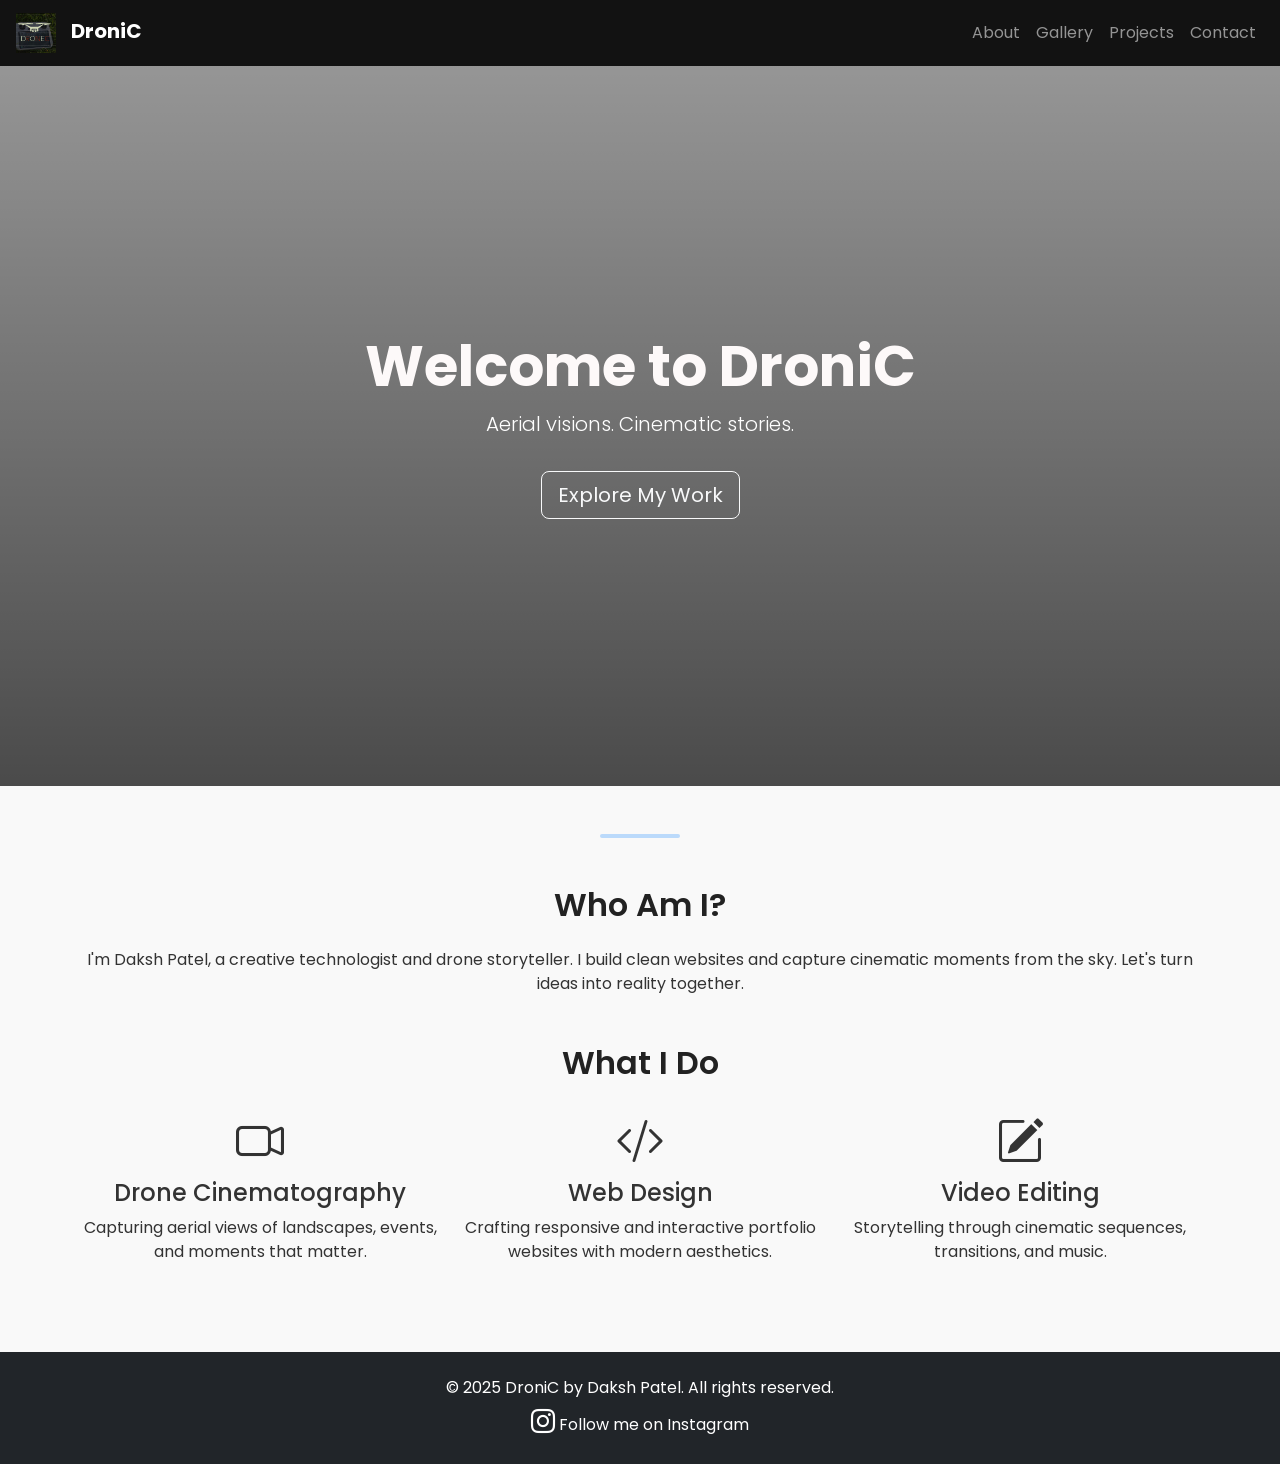
<file: index.html>
<!DOCTYPE html>
<html lang="en">
<head>
  <meta charset="UTF-8">
  <title>DroniC | Home</title>
  <link href="https://cdn.jsdelivr.net/npm/bootstrap@5.3.0/dist/css/bootstrap.min.css" rel="stylesheet">
  <link href="https://cdn.jsdelivr.net/npm/bootstrap-icons@1.10.5/font/bootstrap-icons.css" rel="stylesheet">
  <link href="assets/css/styles.css" rel="stylesheet">
  <link href="https://fonts.googleapis.com/css2?family=Poppins:wght@300;400;600&display=swap" rel="stylesheet">
  <style>
    .fade-in {
      opacity: 0;
      transform: translateY(20px);
      animation: fadeInUp 1.4s ease-out forwards;
    }

    @keyframes fadeInUp {
      to {
        opacity: 1;
        transform: translateY(0);
      }
    }
  </style>
</head>
<body>

<nav class="navbar navbar-expand-lg navbar-dark bg-dark px-3">
  <a class="navbar-brand" href="index.html">
    <img src="assets/images/IMG_2908.PNG" alt="DroniC Logo" style="height: 40px; margin-right: 10px;">
    <span class="text-white fw-bold">DroniC</span>
  </a>
  <button class="navbar-toggler" type="button" data-bs-toggle="collapse" data-bs-target="#navbarNav">
    <span class="navbar-toggler-icon"></span>
  </button>
  <div class="collapse navbar-collapse justify-content-end" id="navbarNav">
    <ul class="navbar-nav">
      <!-- <li class="nav-item">
        <a class="nav-link active" href="index.html">Home</a>
      </li> -->
      <li class="nav-item">
        <a class="nav-link" href="about.html">About</a>
      </li>
      <li class="nav-item">
        <a class="nav-link" href="dronic.html">Gallery</a>
      </li>
      <li class="nav-item">
        <a class="nav-link" href="projects.html">Projects</a>
      </li>
       <li class="nav-item">
        <a class="nav-link" href="contact.html">Contact</a>
      </li>
    </ul>
  </div>
</nav>


<header class="hero-video-container">
  <video autoplay muted loop playsinline class="w-100">
    <source src="assets/videos/dji_fly_20250309_185228_141_1741572804894_video.mov" type="video/mp4">
    Your browser does not support the video tag.
  </video>
  <div class="hero-overlay text-white text-center d-flex align-items-center justify-content-center">
    <div>
      <h1 class="display-4 fw-bold fade-in">Welcome to DroniC</h1>
      <p class="lead fade-in">Aerial visions. Cinematic stories.</p>
      <a href="dronic.html" class="btn btn-outline-light btn-lg mt-3 fade-in">Explore My Work</a>
    </div>
  </div>
</header>

<div class="container mt-5">
  <hr class="mx-auto" style="width: 80px; height: 4px; background-color: #007bff; border: none; border-radius: 2px;">
</div>

<section class="container my-5">
  <h2 class="text-center mb-4">Who Am I?</h2>
  <p class="text-center">I'm Daksh Patel, a creative technologist and drone storyteller. I build clean websites and capture cinematic moments from the sky. Let's turn ideas into reality together.</p>
</section>

<section class="container my-5">
  <h2 class="text-center mb-4">What I Do</h2>
  <div class="row text-center">
    <div class="col-md-4 mb-4">
      <i class="bi bi-camera-video" style="font-size: 3rem;"></i>
      <h4>Drone Cinematography</h4>
      <p>Capturing aerial views of landscapes, events, and moments that matter.</p>
    </div>
    <div class="col-md-4 mb-4">
      <i class="bi bi-code-slash" style="font-size: 3rem;"></i>
      <h4>Web Design</h4>
      <p>Crafting responsive and interactive portfolio websites with modern aesthetics.</p>
    </div>
    <div class="col-md-4 mb-4">
      <i class="bi bi-pencil-square" style="font-size: 3rem;"></i>
      <h4>Video Editing</h4>
      <p>Storytelling through cinematic sequences, transitions, and music.</p>
    </div>
  </div>
</section>

<!-- <section class="bg-light py-5">
  <div class="container">
    <h2 class="text-center mb-4">Client Testimonials</h2>
    <blockquote class="blockquote text-center">
      <p>"DroniC captured our wedding beautifully – every shot was magic from above."</p>
      <footer class="blockquote-footer">Aarav & Priya, Vancouver</footer>
    </blockquote>
  </div>
</section> -->

<footer class="bg-dark text-white text-center py-4">
  <p class="mb-1">&copy; 2025 DroniC by Daksh Patel. All rights reserved.</p>
  <a href="https://www.instagram.com/droni_.c" target="_blank" class="text-white text-decoration-none">
    <i class="bi bi-instagram" style="font-size: 1.5rem;"></i> Follow me on Instagram
  </a>
</footer>

<!-- Bootstrap JS Bundle (for navbar toggle functionality) -->
<script src="https://cdn.jsdelivr.net/npm/bootstrap@5.3.0/dist/js/bootstrap.bundle.min.js"></script>

</body>
</html>
</file>
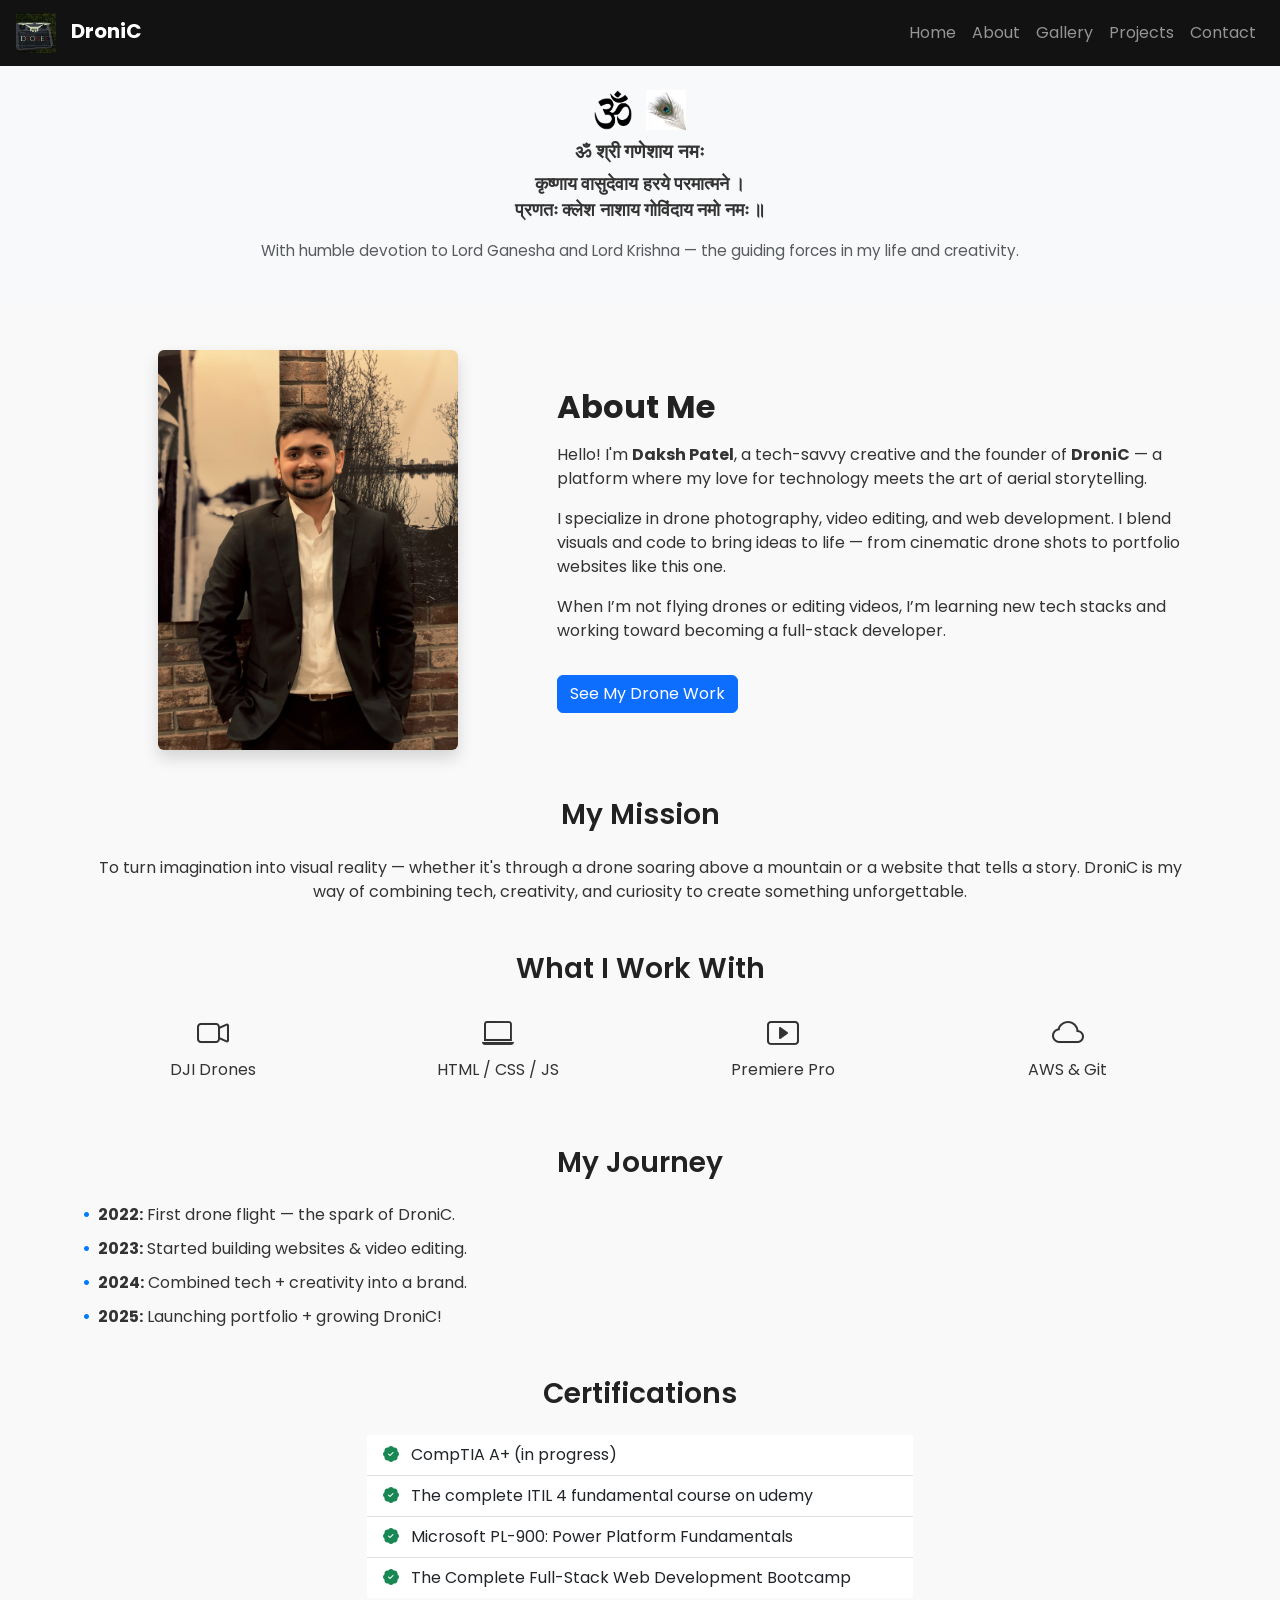
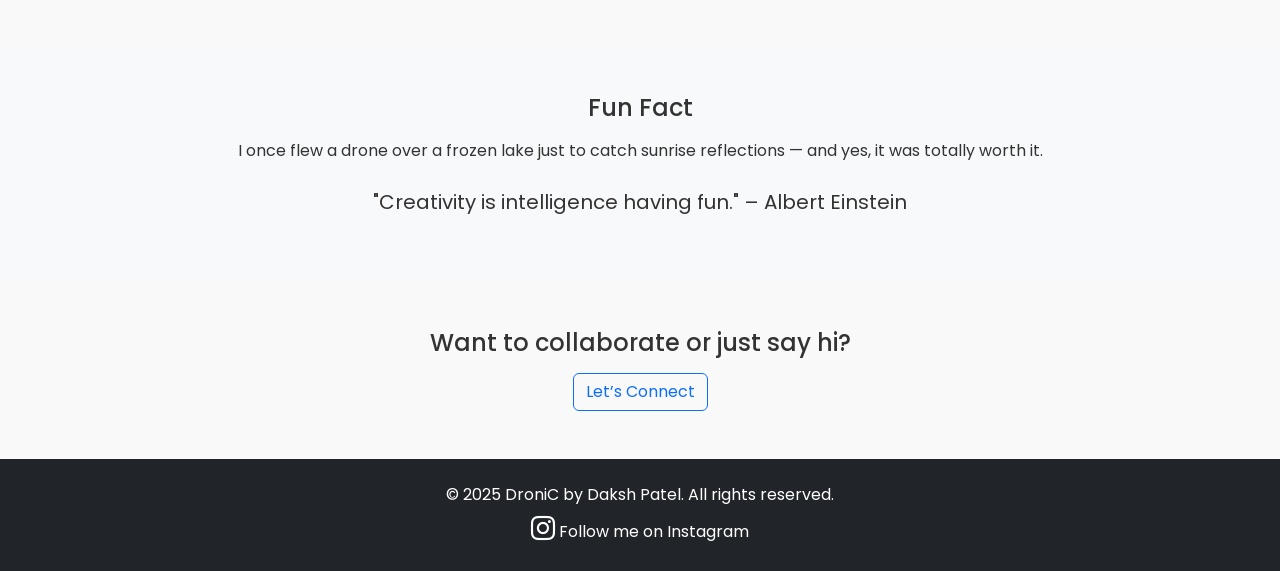
<file: about.html>
<!DOCTYPE html>
<html lang="en">
<head>
  <meta charset="UTF-8">
  <title>About - DroniC</title>
  <link href="https://cdn.jsdelivr.net/npm/bootstrap@5.3.0/dist/css/bootstrap.min.css" rel="stylesheet">
  <link href="https://cdn.jsdelivr.net/npm/bootstrap-icons@1.10.5/font/bootstrap-icons.css" rel="stylesheet">
  <link href="assets/css/styles.css" rel="stylesheet">
  <link href="https://fonts.googleapis.com/css2?family=Poppins:wght@300;400;600&display=swap" rel="stylesheet">
  <style>
    
    .fade-in {
      opacity: 0;
      transform: translateY(20px);
      animation: fadeInUp 1.2s ease-out forwards;
    }

    @keyframes fadeInUp {
      to {
        opacity: 1;
        transform: translateY(0);
      }
    }

    .timeline li {
      margin-bottom: 10px;
      padding-left: 1rem;
      position: relative;
    }

    .timeline li::before {
      content: "•";
      color: #007bff;
      font-weight: bold;
      position: absolute;
      left: 0;
    }
  </style>
</head>
<body>

<!-- Navbar -->
<nav class="navbar navbar-expand-lg navbar-dark bg-dark px-3">
  <a class="navbar-brand" href="index.html">
    <img src="assets/images/IMG_2908.PNG" alt="DroniC Logo" style="height: 40px; margin-right: 10px;">
    <span class="text-white fw-bold">DroniC</span>
  </a>
  <button class="navbar-toggler" type="button" data-bs-toggle="collapse" data-bs-target="#navbarNav">
    <span class="navbar-toggler-icon"></span>
  </button>
  <div class="collapse navbar-collapse justify-content-end" id="navbarNav">
    <ul class="navbar-nav">
      <li class="nav-item">
        <a class="nav-link" href="index.html">Home</a>
      </li>
      <li class="nav-item">
        <a class="nav-link" href="about.html">About</a>
      </li>
      <li class="nav-item">
        <a class="nav-link" href="dronic.html">Gallery</a>
      </li>
      <li class="nav-item">
        <a class="nav-link" href="projects.html">Projects</a>
      </li>
       <li class="nav-item">
        <a class="nav-link" href="contact.html">Contact</a>
      </li>
    </ul>
  </div>
</nav>

<section class="bg-light py-4 fade-in text-center">
  <div class="mb-2">
    <img src="assets/images/om-icon.png" alt="Om Symbol" style="height: 40px; margin-right: 10px;">
    <img src="assets/images/peacock-icon.jpg" alt="Peacock Feather" style="height: 40px;">
  </div>
  <p class="mb-1" style="font-family: 'Georgia', serif; font-size: 1.2rem;">
    <strong>ॐ श्री गणेशाय नमः</strong>
  </p>
  <p style="font-family: 'Georgia', serif; font-size: 1.1rem;">
    <strong>कृष्णाय वासुदेवाय हरये परमात्मने ।<br>
    प्रणतः क्लेश नाशाय गोविंदाय नमो नमः ॥</strong>
  </p>
  <p class="text-muted mt-2" style="font-size: 0.95rem;">
    With humble devotion to Lord Ganesha and Lord Krishna — the guiding forces in my life and creativity.
  </p>
</section>



<!-- About Content -->
<section class="container my-5 ">
  <div class="row align-items-center">
    <div class="col-md-5 mb-4 mb-md-0 text-center">
      <img src="assets/images/Dakshkumar Patel.DNG" class="img-fluid rounded shadow fade-in" alt="Your Photo" style="max-height: 400px;">
    </div>
    <div class="col-md-7 fade-in">
      <h2 class="fw-bold mb-3">About Me</h2>
      <p>Hello! I'm <strong>Daksh Patel</strong>, a tech-savvy creative and the founder of <strong>DroniC</strong> — a platform where my love for technology meets the art of aerial storytelling.</p>
      <p>I specialize in drone photography, video editing, and web development. I blend visuals and code to bring ideas to life — from cinematic drone shots to portfolio websites like this one.</p>
      <p>When I’m not flying drones or editing videos, I’m learning new tech stacks and working toward becoming a full-stack developer.</p>
      <a href="dronic.html" class="btn btn-primary mt-3">See My Drone Work</a>
    </div>
  </div>
</section>

<!-- Mission -->
<section class="container my-5  fade-in">
  <h3 class="text-center mb-4">My Mission</h3>
  <p class="text-center">To turn imagination into visual reality — whether it's through a drone soaring above a mountain or a website that tells a story. DroniC is my way of combining tech, creativity, and curiosity to create something unforgettable.</p>
</section>

<!-- Skills -->
<section class="container my-5 fade-in">
  <h3 class="text-center mb-4">What I Work With</h3>
  <div class="row text-center">
    <div class="col-md-3 col-6 mb-3">
      <i class="bi bi-camera-video" style="font-size: 2rem;"></i><br> DJI Drones
    </div>
    <div class="col-md-3 col-6 mb-3">
      <i class="bi bi-laptop" style="font-size: 2rem;"></i><br> HTML / CSS / JS
    </div>
    <div class="col-md-3 col-6 mb-3">
      <i class="bi bi-play-btn" style="font-size: 2rem;"></i><br> Premiere Pro
    </div>
    <div class="col-md-3 col-6 mb-3">
      <i class="bi bi-cloud" style="font-size: 2rem;"></i><br> AWS & Git
    </div>
  </div>
</section>

<!-- Timeline -->
<section class="container my-5 fade-in">
  <h3 class="text-center mb-4">My Journey</h3>
  <ul class="timeline list-unstyled">
    <li><strong>2022:</strong> First drone flight — the spark of DroniC.</li>
    <li><strong>2023:</strong> Started building websites & video editing.</li>
    <li><strong>2024:</strong> Combined tech + creativity into a brand.</li>
    <li><strong>2025:</strong> Launching portfolio + growing DroniC!</li>
  </ul>
</section>

<!-- Certifications -->
<section class="container my-5 fade-in">
  <h3 class="text-center mb-4">Certifications</h3>
  <div class="row justify-content-center">
    <div class="col-md-6">
      <ul class="list-group list-group-flush">
        <li class="list-group-item">
          <i class="bi bi-patch-check-fill text-success me-2"></i>
          CompTIA A+ (in progress)
        </li>
        <li class="list-group-item">
          <i class="bi bi-patch-check-fill text-success me-2"></i>
          The complete ITIL 4 fundamental course on udemy
        </li>
        <li class="list-group-item">
          <i class="bi bi-patch-check-fill text-success me-2"></i>
          Microsoft PL-900: Power Platform Fundamentals
        </li>
        <li class="list-group-item">
          <i class="bi bi-patch-check-fill text-success me-2"></i>
         The Complete Full-Stack Web Development Bootcamp 
        </li>
      </ul>
    </div>
  </div>
</section>

<!-- Fun Fact -->
<section class="bg-light py-5 fade-in">
  <div class="container text-center">
    <h4 class="mb-3">Fun Fact</h4>
    <p>I once flew a drone over a frozen lake just to catch sunrise reflections — and yes, it was totally worth it.</p>
    <blockquote class="blockquote mt-4">
      <p>"Creativity is intelligence having fun." – Albert Einstein</p>
    </blockquote>
  </div>
</section>

<!-- CTA -->
<section class="text-center my-5 fade-in">
  <h4>Want to collaborate or just say hi?</h4>
  <a href="contact.html" class="btn btn-outline-primary mt-2">Let’s Connect</a>
</section>

<!-- Footer -->
<footer class="bg-dark text-white text-center py-4">
  <p class="mb-1">&copy; 2025 DroniC by Daksh Patel. All rights reserved.</p>
  <a href="https://www.instagram.com/dakshpatel_2412" target="_blank" class="text-white text-decoration-none">
    <i class="bi bi-instagram" style="font-size: 1.5rem;"></i> Follow me on Instagram
  </a>
</footer>

<!-- Bootstrap JS Bundle (for navbar toggle functionality) -->
<script src="https://cdn.jsdelivr.net/npm/bootstrap@5.3.0/dist/js/bootstrap.bundle.min.js"></script>
</body>
</html>
</file>
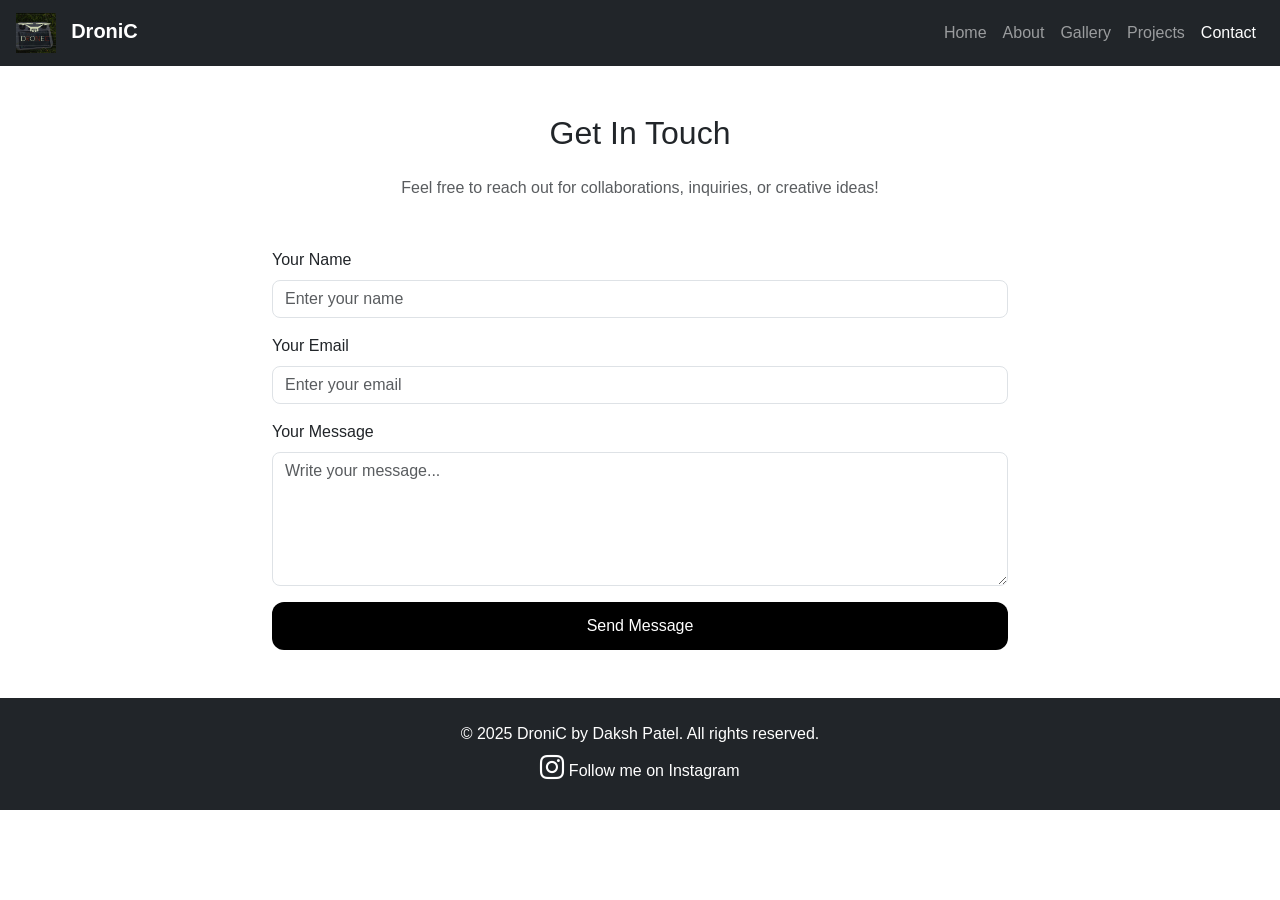
<file: contact.html>
<!DOCTYPE html>
<html lang="en">
<head>
  <meta charset="UTF-8">
  <title>DroniC | Contact</title>
  <link href="https://cdn.jsdelivr.net/npm/bootstrap@5.3.0/dist/css/bootstrap.min.css" rel="stylesheet">
  <link href="https://cdn.jsdelivr.net/npm/bootstrap-icons@1.10.5/font/bootstrap-icons.css" rel="stylesheet">
  <style>

    body {
      font-family: 'Poppins', sans-serif;
    }
    .form-control, .btn {
      border-radius: 8px;
    }

    .custom-btn {
  background-color: #000000; /* custom orange */
  color: white;
  font-family: 'Segoe UI', sans-serif;
  font-weight: 500;
  border-radius: 12px;
  padding: 12px 20px;
  border: none;
  transition: background 0.3s ease;
}
.custom-btn:hover {
  background-color: #102c6c;
}

  </style>
</head>
<body>

<!-- Navbar -->
<nav class="navbar navbar-expand-lg navbar-dark bg-dark px-3">
  <a class="navbar-brand" href="index.html">
    <img src="assets/images/IMG_2908.PNG" alt="DroniC Logo" style="height: 40px; margin-right: 10px;">
    <span class="text-white fw-bold">DroniC</span>
  </a>
  <button class="navbar-toggler" type="button" data-bs-toggle="collapse" data-bs-target="#navbarNav">
    <span class="navbar-toggler-icon"></span>
  </button>
  <div class="collapse navbar-collapse justify-content-end" id="navbarNav">
    <ul class="navbar-nav">
      <li class="nav-item">
        <a class="nav-link" href="index.html">Home</a>
      </li>
      <li class="nav-item">
        <a class="nav-link" href="about.html">About</a>
      </li>
      <li class="nav-item">
        <a class="nav-link" href="dronic.html">Gallery</a>
      </li>
      <li class="nav-item">
        <a class="nav-link" href="projects.html">Projects</a>
      </li>
      <li class="nav-item">
        <a class="nav-link active" href="contact.html">Contact</a>
      </li>
    </ul>
  </div>
</nav>

<!-- Contact Section -->
<section class="container my-5">
  <h2 class="text-center mb-4">Get In Touch</h2>
  <p class="text-center text-muted mb-5">Feel free to reach out for collaborations, inquiries, or creative ideas!</p>

  <div class="row justify-content-center">
    <div class="col-md-8">
      <form>
        <div class="mb-3">
          <label for="name" class="form-label">Your Name</label>
          <input type="text" class="form-control" id="name" placeholder="Enter your name">
        </div>
        <div class="mb-3">
          <label for="email" class="form-label">Your Email</label>
          <input type="email" class="form-control" id="email" placeholder="Enter your email">
        </div>
        <div class="mb-3">
          <label for="message" class="form-label">Your Message</label>
          <textarea class="form-control" id="message" rows="5" placeholder="Write your message..."></textarea>
        </div>
        <button type="submit" class="custom-btn w-100">Send Message</button>
      </form>
    </div>
  </div>

  <!-- <div class="text-center mt-5">
    <p class="mb-1">Email: <a href="mailto:dronicportfolio@gmail.com">dronicportfolio@gmail.com</a></p>
    <p class="mb-1">Instagram: <a href="https://www.instagram.com/yourusername" target="_blank">@yourusername</a></p>
    <p>Based in Regina, Saskatchewan, Canada</p>
  </div> -->
</section>

<!-- Footer -->
<footer class="bg-dark text-white text-center py-4">
  <p class="mb-1">&copy; 2025 DroniC by Daksh Patel. All rights reserved.</p>
  <a href="https://www.instagram.com/dakshpatel_2412" target="_blank" class="text-white text-decoration-none">
    <i class="bi bi-instagram" style="font-size: 1.5rem;"></i> Follow me on Instagram
  </a>
</footer>

<!-- Bootstrap Bundle JS -->
<script src="https://cdn.jsdelivr.net/npm/bootstrap@5.3.0/dist/js/bootstrap.bundle.min.js"></script>
</body>
</html>
</file>
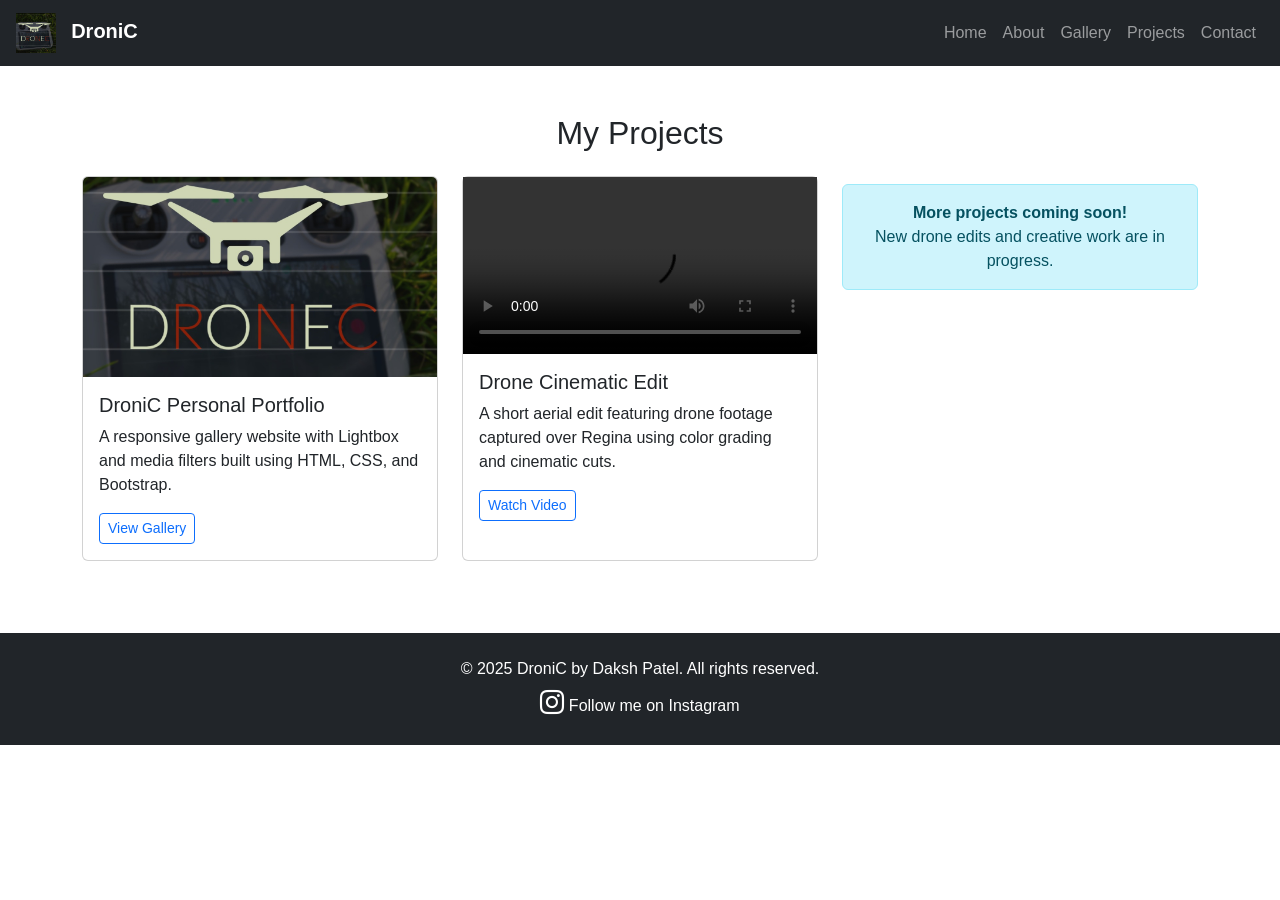
<file: projects.html>
<!DOCTYPE html>
<html lang="en">
<head>
  <meta charset="UTF-8">
  <title>DroniC | Projects</title>
  <link href="https://cdn.jsdelivr.net/npm/bootstrap@5.3.0/dist/css/bootstrap.min.css" rel="stylesheet">
  <link href="https://cdn.jsdelivr.net/npm/bootstrap-icons@1.10.5/font/bootstrap-icons.css" rel="stylesheet">
  <style>
    body {
      font-family: 'Poppins', sans-serif;
    }
    .card-img-top {
      height: 200px;
      object-fit: cover;
    }
  </style>
</head>
<body>

<!-- Navbar -->
<nav class="navbar navbar-expand-lg navbar-dark bg-dark px-3">
  <a class="navbar-brand" href="index.html">
    <img src="assets/images/IMG_2908.PNG" alt="DroniC Logo" style="height: 40px; margin-right: 10px;">
    <span class="text-white fw-bold">DroniC</span>
  </a>
  <button class="navbar-toggler" type="button" data-bs-toggle="collapse" data-bs-target="#navbarNav">
    <span class="navbar-toggler-icon"></span>
  </button>
  <div class="collapse navbar-collapse justify-content-end" id="navbarNav">
    <ul class="navbar-nav">
      <li class="nav-item">
        <a class="nav-link" href="index.html">Home</a>
      </li>
      <li class="nav-item">
        <a class="nav-link" href="about.html">About</a>
      </li>
      <li class="nav-item">
        <a class="nav-link" href="dronic.html">Gallery</a>
      </li>
      <li class="nav-item">
        <a class="nav-link" href="projects.html">Projects</a>
      </li>
       <li class="nav-item">
        <a class="nav-link" href="contact.html">Contact</a>
      </li>
    </ul>
  </div>
</nav>


<!-- Projects Section -->
<section class="container my-5">
  <h2 class="text-center mb-4">My Projects</h2>

  <div class="row">
    <!-- Project 1 -->
    <div class="col-md-4 mb-4">
      <div class="card h-100">
        <img src="assets/images/IMG_2908.PNG" class="card-img-top" alt="DroniC Portfolio">
        <div class="card-body">
          <h5 class="card-title">DroniC Personal Portfolio</h5>
          <p class="card-text">A responsive gallery website with Lightbox and media filters built using HTML, CSS, and Bootstrap.</p>
          <a href="dronic.html" class="btn btn-outline-primary btn-sm">View Gallery</a>
        </div>
      </div>
    </div>

    <!-- Project 2 -->
    <div class="col-md-4 mb-4">
      <div class="card h-100">
       <video controls>
              <source src="assets/videos/dji_fly_20250309_185228_141_1741572804894_video.mov" type="video/mp4">
            </video>
            <a href="assets/videos/dji_fly_20250309_185228_141_1741572804894_video.mov" class="glightbox" data-gallery="gallery1" style="display:none;"></a>
        <div class="card-body">
          <h5 class="card-title">Drone Cinematic Edit</h5>
          <p class="card-text">A short aerial edit featuring drone footage captured over Regina using color grading and cinematic cuts.</p>
          <a href="https://youtube.com/" target="_blank" class="btn btn-outline-primary btn-sm">Watch Video</a>
        </div>
      </div>
    </div>

    <!-- Coming Soon -->
    <div class="col-md-4 mb-4">
      <div class="alert alert-info text-center w-100 mt-2">
        <strong>More projects coming soon!</strong><br>
        New drone edits and creative work are in progress.
      </div>
    </div>
  </div>
</section>

<!-- Footer -->
<footer class="bg-dark text-white text-center py-4">
  <p class="mb-1">&copy; 2025 DroniC by Daksh Patel. All rights reserved.</p>
  <a href="https://www.instagram.com/dakshpatel_2412" target="_blank" class="text-white text-decoration-none">
    <i class="bi bi-instagram" style="font-size: 1.5rem;"></i> Follow me on Instagram
  </a>
</footer>

<!-- Bootstrap JS Bundle (for navbar toggle functionality) -->
<script src="https://cdn.jsdelivr.net/npm/bootstrap@5.3.0/dist/js/bootstrap.bundle.min.js"></script>
</body>
</html>
</file>
<file: assets/css/styles.css>
body {
  font-family: 'Poppins', sans-serif;
  background-color: #f9f9f9;
  color: #333;
}

.navbar {
  background-color: #121212 !important;
}

.navbar-brand img {
  max-height: 40px;
}

.hero-video-container {
  position: relative;
  height: 80vh;
  overflow: hidden;
}

.hero-video-container video {
  object-fit: cover;
  width: 100%;
  height: 100%;
  position: absolute;
  top: 0;
  left: 0;
  z-index: 1;
}

.hero-overlay {
  position: relative;
  z-index: 2;
  height: 100%;
  width: 100%;
  background: linear-gradient(to bottom, rgba(0, 0, 0, 0.4), rgba(0, 0, 0, 0.7));
  display: flex;
  align-items: center;
  justify-content: center;
  text-align: center;
}

h1 {
  color: #fdf9f9;
  font-weight: 600;
}
h2, h3 {
  color: #222;
  font-weight: 600;
}

.card {
  border-radius: 12px;
  transition: transform 0.3s ease;
  box-shadow: 0 4px 8px rgba(0,0,0,0.08);
}

.card:hover {
  transform: translateY(-5px);
  box-shadow: 0 8px 16px rgba(0,0,0,0.12);
}

form input, form textarea {
  border-radius: 6px;
  border: 1px solid #ccc;
}

footer {
  background-color: #1a1a1a;
  color: #ccc;
  padding: 1rem 0;
  text-align: center;
}
</file>
